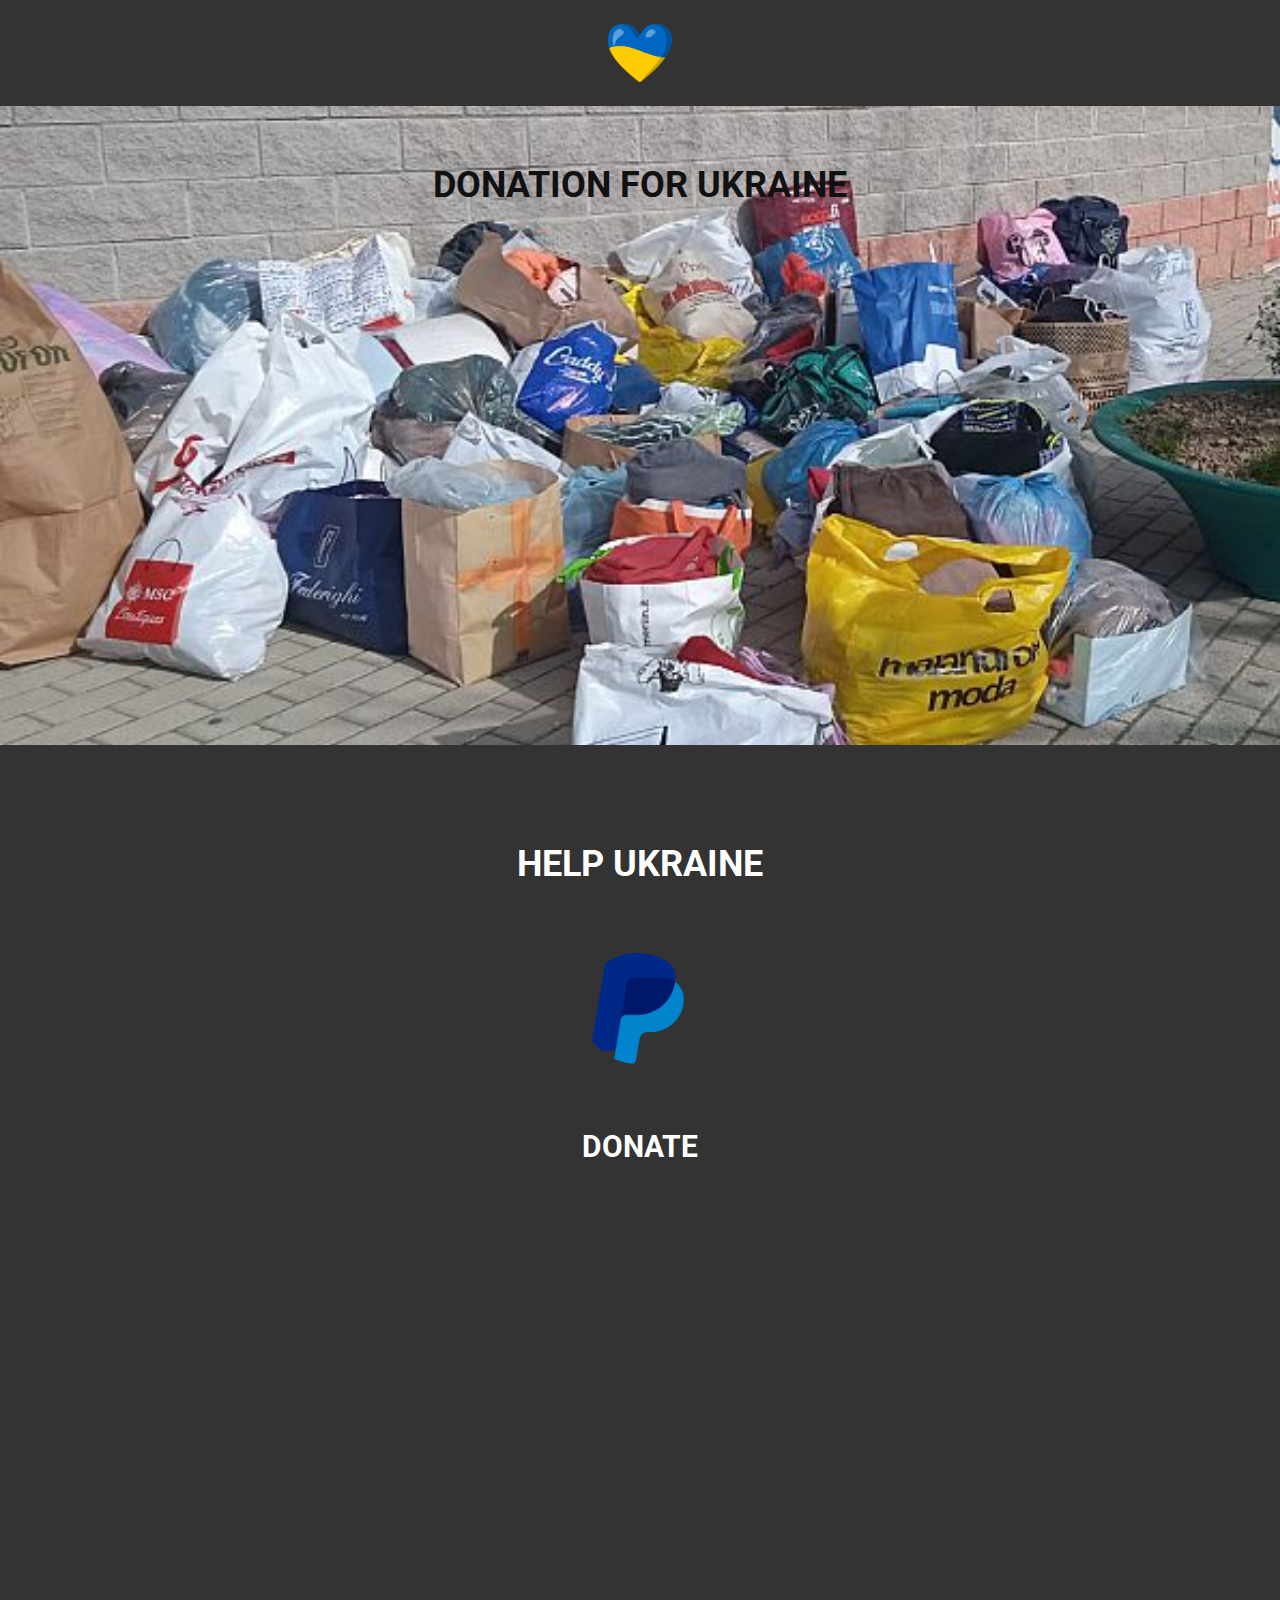
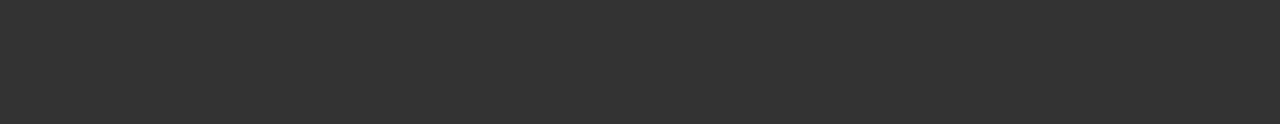
<file: index.html>
<!DOCTYPE html>
<html style="font-size: 16px;">
  <head>
    <meta name="viewport" content="width=device-width, initial-scale=1.0">
    <meta charset="utf-8">
    <meta name="keywords" content="DONATION FOR UKRAINE, DONATE, HELP FOR UKRAINE">
    <meta name="description" content="">
    <meta name="page_type" content="np-template-header-footer-from-plugin">
    <title>Donate for Ukraine</title>
    <link rel="stylesheet" href="nicepage.css" media="screen">
<link rel="stylesheet" href="Home.css" media="screen">
    <script class="u-script" type="text/javascript" src="jquery.js" defer=""></script>
    <script class="u-script" type="text/javascript" src="nicepage.js" defer=""></script>
    <meta name="generator" content="Nicepage 3.17.2, nicepage.com">
    <link id="u-theme-google-font" rel="stylesheet" href="https://fonts.googleapis.com/css?family=Roboto:100,100i,300,300i,400,400i,500,500i,700,700i,900,900i|Open+Sans:300,300i,400,400i,600,600i,700,700i,800,800i">
    
    
    
    <script type="application/ld+json">{
		"@context": "http://schema.org",
		"@type": "Organization",
		"name": "",
		"logo": "images/4554527b1a0c67ff45277400296ab1e1b28b832ccd36155ad77baf0a0811ce7cad5785a6b1b6e59bbfe959d776840f10b3ed5801b0e8bd393a5bf5_1280.png"
}</script>
    <meta property="og:title" content="Home">
    <meta property="og:type" content="website">
    <meta name="theme-color" content="#478ac9">
  </head>
  <body data-home-page="Home.html" data-home-page-title="Home" class="u-body"><header class="u-clearfix u-custom-color-1 u-header u-header" id="sec-8c07"><div class="u-clearfix u-sheet u-sheet-1">
        <a href="Home.html" data-page-id="100829667" class="u-image u-logo u-image-1" data-image-width="1280" data-image-height="1165" title="Home">
          <img src="images/4554527b1a0c67ff45277400296ab1e1b28b832ccd36155ad77baf0a0811ce7cad5785a6b1b6e59bbfe959d776840f10b3ed5801b0e8bd393a5bf5_1280.png" class="u-logo-image u-logo-image-1" data-image-width="64">
        </a>
      </div></header>
    <section class="skrollable u-align-center u-clearfix u-image u-section-1" id="sec-b086" data-image-width="596" data-image-height="380">
      <div class="u-clearfix u-sheet u-sheet-1">
        <h2 class="u-text u-text-1">DONATION FOR UKRAINE</h2>
        <div class="u-expanded-width-sm u-expanded-width-xs u-video u-video-1">
          <div class="embed-responsive embed-responsive-1">
            <iframe style="position: absolute;top: 0;left: 0;width: 100%;height: 100%;" class="embed-responsive-item" src="https://www.youtube.com/embed/crWAMd1ef1c?mute=0&amp;showinfo=0&amp;controls=0&amp;start=0" frameborder="0" allowfullscreen=""></iframe>
          </div>
        </div>
      </div>
    </section>
    <section class="u-align-center u-clearfix u-custom-color-1 u-section-2" id="sec-225e">
      <div class="u-clearfix u-sheet u-sheet-1">
        <h2 class="u-text u-text-1">HELP UKRAINE</h2>
        <div class="u-expanded-width u-list u-list-1">
          <div class="u-repeater u-repeater-1">
            <div class="u-align-center u-container-style u-list-item u-repeater-item">
              <div class="u-container-layout u-similar-container u-container-layout-1"><span class="u-file-icon u-icon u-icon-circle u-icon-1" data-href="https://paypal.me/HELPUKRAINEDONATION?country.x=IT&amp;locale.x=it_IT" data-target="_blank"><img src="images/paypal11.png" alt=""></span>
                <h3 class="u-text u-text-2">DONATE<span class="u-text-body-alt-color"></span>
                </h3>
              </div>
            </div>
          </div>
        </div>
      </div>
    </section>
</file>
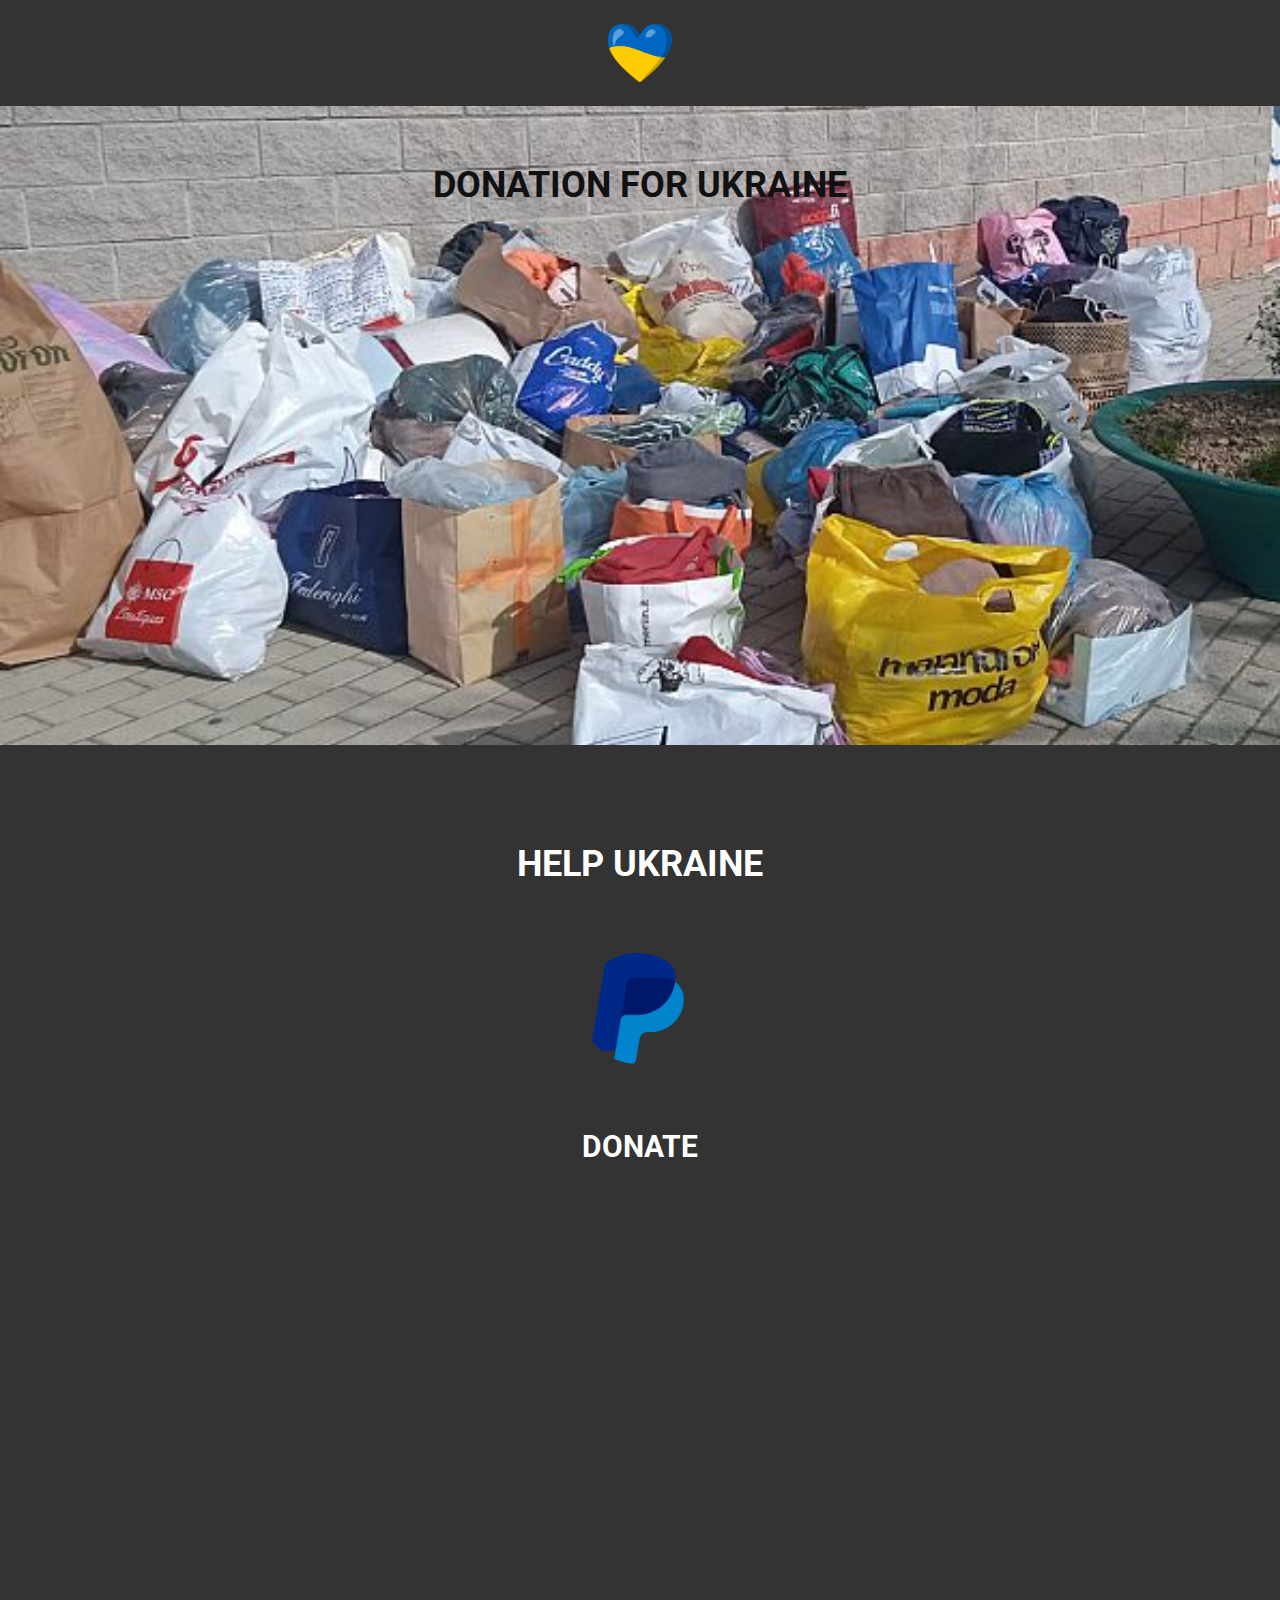
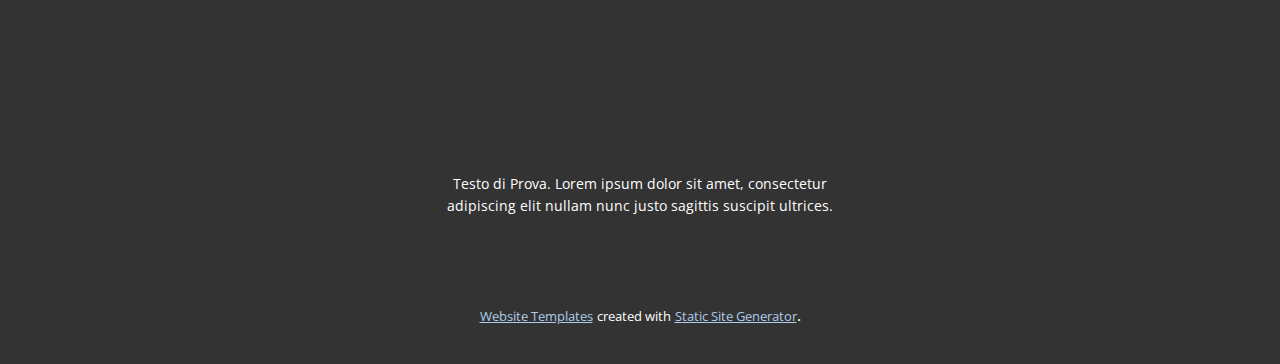
<file: Home.html>
<!DOCTYPE html>
<html style="font-size: 16px;">
  <head>
    <meta name="viewport" content="width=device-width, initial-scale=1.0">
    <meta charset="utf-8">
    <meta name="keywords" content="DONATION FOR UKRAINE, DONATE, HELP FOR UKRAINE">
    <meta name="description" content="">
    <meta name="page_type" content="np-template-header-footer-from-plugin">
    <title>Donate UKRAINE</title>
    <link rel="stylesheet" href="nicepage.css" media="screen">
<link rel="stylesheet" href="Home.css" media="screen">
    <script class="u-script" type="text/javascript" src="jquery.js" defer=""></script>
    <script class="u-script" type="text/javascript" src="nicepage.js" defer=""></script>
    <meta name="generator" content="Nicepage 3.17.2, nicepage.com">
    <link id="u-theme-google-font" rel="stylesheet" href="https://fonts.googleapis.com/css?family=Roboto:100,100i,300,300i,400,400i,500,500i,700,700i,900,900i|Open+Sans:300,300i,400,400i,600,600i,700,700i,800,800i">
    
    
    
    <script type="application/ld+json">{
		"@context": "http://schema.org",
		"@type": "Organization",
		"name": "",
		"logo": "images/4554527b1a0c67ff45277400296ab1e1b28b832ccd36155ad77baf0a0811ce7cad5785a6b1b6e59bbfe959d776840f10b3ed5801b0e8bd393a5bf5_1280.png"
}</script>
    <meta property="og:title" content="Home">
    <meta property="og:type" content="website">
    <meta name="theme-color" content="#478ac9">
  </head>
  <body class="u-body"><header class="u-clearfix u-custom-color-1 u-header u-header" id="sec-8c07"><div class="u-clearfix u-sheet u-sheet-1">
        <a href="Home.html" data-page-id="100829667" class="u-image u-logo u-image-1" data-image-width="1280" data-image-height="1165" title="Home">
          <img src="images/4554527b1a0c67ff45277400296ab1e1b28b832ccd36155ad77baf0a0811ce7cad5785a6b1b6e59bbfe959d776840f10b3ed5801b0e8bd393a5bf5_1280.png" class="u-logo-image u-logo-image-1" data-image-width="64">
        </a>
      </div></header>
    <section class="skrollable u-align-center u-clearfix u-image u-section-1" id="sec-b086" data-image-width="596" data-image-height="380">
      <div class="u-clearfix u-sheet u-sheet-1">
        <h2 class="u-text u-text-1">DONATION FOR UKRAINE</h2>
        <div class="u-expanded-width-sm u-expanded-width-xs u-video u-video-1">
          <div class="embed-responsive embed-responsive-1">
            <iframe style="position: absolute;top: 0;left: 0;width: 100%;height: 100%;" class="embed-responsive-item" src="https://www.youtube.com/embed/crWAMd1ef1c?mute=0&amp;showinfo=0&amp;controls=0&amp;start=0" frameborder="0" allowfullscreen=""></iframe>
          </div>
        </div>
      </div>
    </section>
    <section class="u-align-center u-clearfix u-custom-color-1 u-section-2" id="sec-225e">
      <div class="u-clearfix u-sheet u-sheet-1">
        <h2 class="u-text u-text-1">HELP UKRAINE</h2>
        <div class="u-expanded-width u-list u-list-1">
          <div class="u-repeater u-repeater-1">
            <div class="u-align-center u-container-style u-list-item u-repeater-item">
              <div class="u-container-layout u-similar-container u-container-layout-1"><span class="u-file-icon u-icon u-icon-circle u-icon-1" data-href="https://paypal.me/HELPUKRAINEDONATION?country.x=IT&amp;locale.x=it_IT" data-target="_blank"><img src="images/paypal11.png" alt=""></span>
                <h3 class="u-text u-text-2">DONATE<span class="u-text-body-alt-color"></span>
                </h3>
              </div>
            </div>
          </div>
        </div>
      </div>
    </section>
    
    
    <footer class="u-align-center u-clearfix u-footer u-grey-80 u-footer" id="sec-b67d"><div class="u-clearfix u-sheet u-sheet-1">
        <p class="u-small-text u-text u-text-variant u-text-1">Testo  di Prova. Lorem ipsum dolor sit amet, consectetur adipiscing elit nullam nunc justo sagittis suscipit ultrices.</p>
      </div></footer>
    <section class="u-backlink u-clearfix u-grey-80">
      <a class="u-link" href="https://localhost/website-templates" target="_blank">
        <span>Website Templates</span>
      </a>
      <p class="u-text">
        <span>created with</span>
      </p>
      <a class="u-link" href="https://localhost/static-site-generator" target="_blank">
        <span>Static Site Generator</span>
      </a>. 
    </section>
  </body>
</html>
</file>
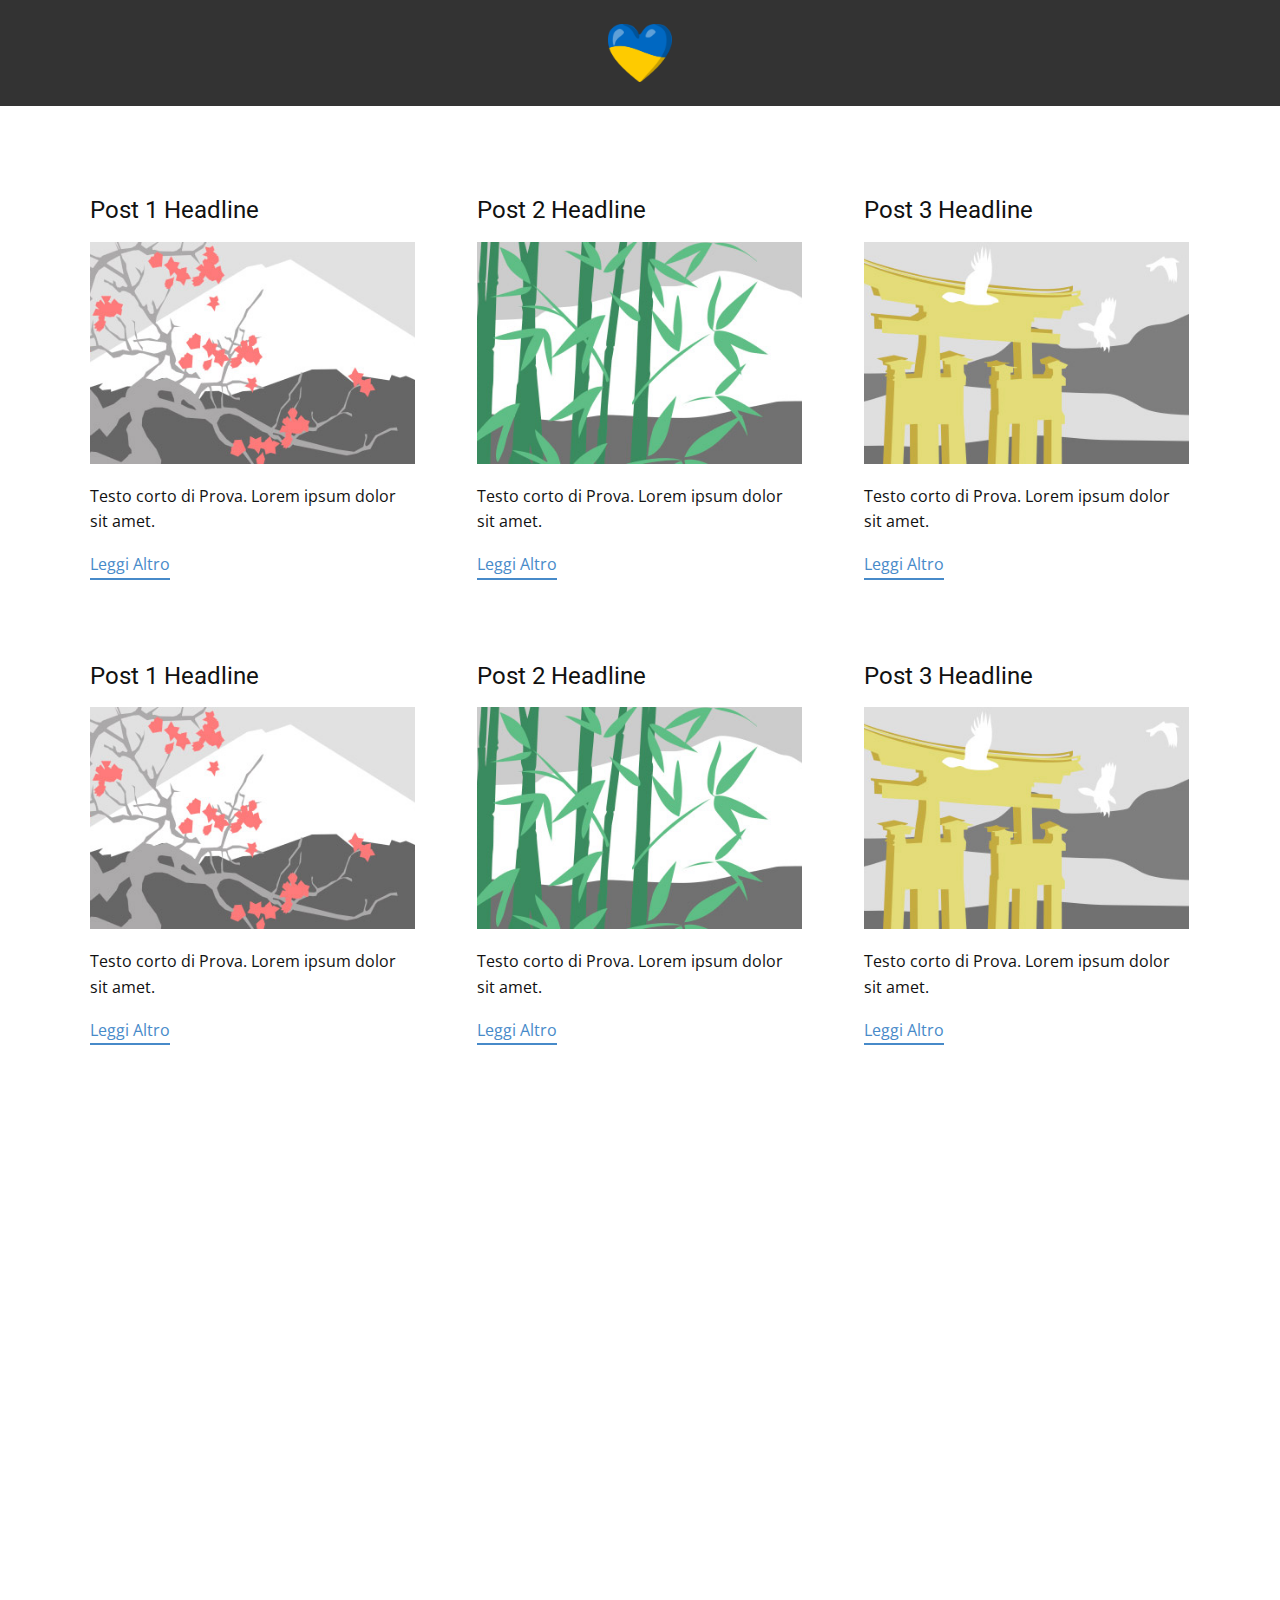
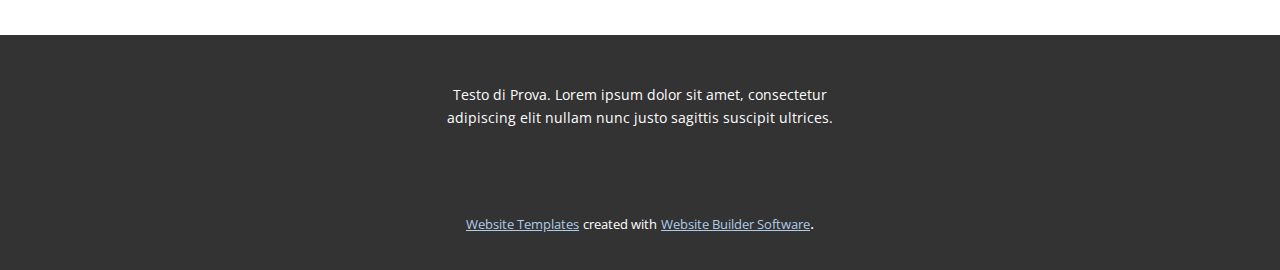
<file: blog/blog.html>
<html style="font-size: 16px;"><head>
    <meta name="viewport" content="width=device-width, initial-scale=1.0">
    <meta charset="utf-8">
    <meta name="keywords" content="">
    <meta name="description" content="">
    <meta name="page_type" content="np-template-header-footer-from-plugin">
    <title>Blog Template</title>
    <link rel="stylesheet" href="../nicepage.css" media="screen">
<link rel="stylesheet" href="../Blog-Template.css" media="screen">
    <script class="u-script" type="text/javascript" src="../jquery.js" defer=""></script>
    <script class="u-script" type="text/javascript" src="../nicepage.js" defer=""></script>
    <meta name="generator" content="Nicepage 3.17.2, nicepage.com">
    <link id="u-theme-google-font" rel="stylesheet" href="https://fonts.googleapis.com/css?family=Roboto:100,100i,300,300i,400,400i,500,500i,700,700i,900,900i|Open+Sans:300,300i,400,400i,600,600i,700,700i,800,800i">
    
    
    
    <script type="application/ld+json">{
		"@context": "http://schema.org",
		"@type": "Organization",
		"name": "",
		"logo": "images/4554527b1a0c67ff45277400296ab1e1b28b832ccd36155ad77baf0a0811ce7cad5785a6b1b6e59bbfe959d776840f10b3ed5801b0e8bd393a5bf5_1280.png"
}</script>
    <meta property="og:title" content="Blog Template">
    <meta property="og:type" content="website">
    <meta name="theme-color" content="#478ac9">
  </head>
  <body class="u-body"><header class="u-clearfix u-custom-color-1 u-header u-header" id="sec-8c07"><div class="u-clearfix u-sheet u-sheet-1">
        <a href="../Home.html" data-page-id="100829667" class="u-image u-logo u-image-1" data-image-width="1280" data-image-height="1165" title="Home">
          <img src="../images/4554527b1a0c67ff45277400296ab1e1b28b832ccd36155ad77baf0a0811ce7cad5785a6b1b6e59bbfe959d776840f10b3ed5801b0e8bd393a5bf5_1280.png" class="u-logo-image u-logo-image-1" data-image-width="64">
        </a>
      </div></header>
    <section class="u-clearfix u-section-1" id="sec-6bd5">
      <div class="u-clearfix u-sheet u-valign-middle u-sheet-1"><!--blog--><!--blog_options_json--><!--{"type":"Recent","source":"","tags":"","count":""}--><!--/blog_options_json-->
        <div class="u-blog u-expanded-width u-repeater u-repeater-1"><!--blog_post-->
          <div class="u-blog-post u-container-style u-repeater-item u-white u-repeater-item-1">
            <div class="u-container-layout u-similar-container u-valign-top u-container-layout-1"><!--blog_post_header-->
              <h4 class="u-blog-control u-text u-text-1">
                <a class="u-post-header-link" href="../blog/post.html"><!--blog_post_header_content-->Post 1 Headline<!--/blog_post_header_content--></a>
              </h4><!--/blog_post_header--><!--blog_post_image-->
              <a class="u-post-header-link" href="../blog/post.html"><img alt="" class="u-blog-control u-expanded-width u-image u-image-default u-image-1" src="[data-uri]"></a><!--/blog_post_image--><!--blog_post_content-->
              <div class="u-blog-control u-post-content u-text u-text-2 fr-view">Testo corto di Prova. Lorem ipsum dolor sit amet.</div><!--/blog_post_content--><!--blog_post_readmore-->
              <a href="../blog/post.html" class="u-blog-control u-border-2 u-border-palette-1-base u-btn u-btn-rectangle u-button-style u-none u-btn-1"><!--blog_post_readmore_content-->Leggi Altro<!--/blog_post_readmore_content--></a><!--/blog_post_readmore-->
            </div>
          </div><div class="u-blog-post u-container-style u-repeater-item u-video-cover u-white">
            <div class="u-container-layout u-similar-container u-valign-top u-container-layout-2"><!--blog_post_header-->
              <h4 class="u-blog-control u-text u-text-3">
                <a class="u-post-header-link" href="../blog/post-1.html"><!--blog_post_header_content-->Post 2 Headline<!--/blog_post_header_content--></a>
              </h4><!--/blog_post_header--><!--blog_post_image-->
              <a class="u-post-header-link" href="../blog/post-1.html"><img alt="" class="u-blog-control u-expanded-width u-image u-image-default u-image-2" src="[data-uri]"></a><!--/blog_post_image--><!--blog_post_content-->
              <div class="u-blog-control u-post-content u-text u-text-4 fr-view">Testo corto di Prova. Lorem ipsum dolor sit amet.</div><!--/blog_post_content--><!--blog_post_readmore-->
              <a href="../blog/post-1.html" class="u-blog-control u-border-2 u-border-palette-1-base u-btn u-btn-rectangle u-button-style u-none u-btn-2"><!--blog_post_readmore_content-->Leggi Altro<!--/blog_post_readmore_content--></a><!--/blog_post_readmore-->
            </div>
          </div><div class="u-blog-post u-container-style u-repeater-item u-video-cover u-white">
            <div class="u-container-layout u-similar-container u-valign-top u-container-layout-3"><!--blog_post_header-->
              <h4 class="u-blog-control u-text u-text-5">
                <a class="u-post-header-link" href="../blog/post-2.html"><!--blog_post_header_content-->Post 3 Headline<!--/blog_post_header_content--></a>
              </h4><!--/blog_post_header--><!--blog_post_image-->
              <a class="u-post-header-link" href="../blog/post-2.html"><img alt="" class="u-blog-control u-expanded-width u-image u-image-default u-image-3" src="[data-uri]"></a><!--/blog_post_image--><!--blog_post_content-->
              <div class="u-blog-control u-post-content u-text u-text-6 fr-view">Testo corto di Prova. Lorem ipsum dolor sit amet.</div><!--/blog_post_content--><!--blog_post_readmore-->
              <a href="../blog/post-2.html" class="u-blog-control u-border-2 u-border-palette-1-base u-btn u-btn-rectangle u-button-style u-none u-btn-3"><!--blog_post_readmore_content-->Leggi Altro<!--/blog_post_readmore_content--></a><!--/blog_post_readmore-->
            </div>
          </div><div class="u-blog-post u-container-style u-repeater-item u-white u-repeater-item-1">
            <div class="u-container-layout u-similar-container u-valign-top u-container-layout-1"><!--blog_post_header-->
              <h4 class="u-blog-control u-text u-text-1">
                <a class="u-post-header-link" href="../blog/post-3.html"><!--blog_post_header_content-->Post 1 Headline<!--/blog_post_header_content--></a>
              </h4><!--/blog_post_header--><!--blog_post_image-->
              <a class="u-post-header-link" href="../blog/post-3.html"><img alt="" class="u-blog-control u-expanded-width u-image u-image-default u-image-1" src="[data-uri]"></a><!--/blog_post_image--><!--blog_post_content-->
              <div class="u-blog-control u-post-content u-text u-text-2 fr-view">Testo corto di Prova. Lorem ipsum dolor sit amet.</div><!--/blog_post_content--><!--blog_post_readmore-->
              <a href="../blog/post-3.html" class="u-blog-control u-border-2 u-border-palette-1-base u-btn u-btn-rectangle u-button-style u-none u-btn-1"><!--blog_post_readmore_content-->Leggi Altro<!--/blog_post_readmore_content--></a><!--/blog_post_readmore-->
            </div>
          </div><div class="u-blog-post u-container-style u-repeater-item u-video-cover u-white">
            <div class="u-container-layout u-similar-container u-valign-top u-container-layout-2"><!--blog_post_header-->
              <h4 class="u-blog-control u-text u-text-3">
                <a class="u-post-header-link" href="../blog/post-4.html"><!--blog_post_header_content-->Post 2 Headline<!--/blog_post_header_content--></a>
              </h4><!--/blog_post_header--><!--blog_post_image-->
              <a class="u-post-header-link" href="../blog/post-4.html"><img alt="" class="u-blog-control u-expanded-width u-image u-image-default u-image-2" src="[data-uri]"></a><!--/blog_post_image--><!--blog_post_content-->
              <div class="u-blog-control u-post-content u-text u-text-4 fr-view">Testo corto di Prova. Lorem ipsum dolor sit amet.</div><!--/blog_post_content--><!--blog_post_readmore-->
              <a href="../blog/post-4.html" class="u-blog-control u-border-2 u-border-palette-1-base u-btn u-btn-rectangle u-button-style u-none u-btn-2"><!--blog_post_readmore_content-->Leggi Altro<!--/blog_post_readmore_content--></a><!--/blog_post_readmore-->
            </div>
          </div><div class="u-blog-post u-container-style u-repeater-item u-video-cover u-white">
            <div class="u-container-layout u-similar-container u-valign-top u-container-layout-3"><!--blog_post_header-->
              <h4 class="u-blog-control u-text u-text-5">
                <a class="u-post-header-link" href="../blog/post-5.html"><!--blog_post_header_content-->Post 3 Headline<!--/blog_post_header_content--></a>
              </h4><!--/blog_post_header--><!--blog_post_image-->
              <a class="u-post-header-link" href="../blog/post-5.html"><img alt="" class="u-blog-control u-expanded-width u-image u-image-default u-image-3" src="[data-uri]"></a><!--/blog_post_image--><!--blog_post_content-->
              <div class="u-blog-control u-post-content u-text u-text-6 fr-view">Testo corto di Prova. Lorem ipsum dolor sit amet.</div><!--/blog_post_content--><!--blog_post_readmore-->
              <a href="../blog/post-5.html" class="u-blog-control u-border-2 u-border-palette-1-base u-btn u-btn-rectangle u-button-style u-none u-btn-3"><!--blog_post_readmore_content-->Leggi Altro<!--/blog_post_readmore_content--></a><!--/blog_post_readmore-->
            </div>
          </div><!--/blog_post--><!--blog_post-->
          <!--/blog_post--><!--blog_post-->
          <!--/blog_post-->
        </div><!--/blog-->
      </div>
    </section>
    <section class="u-clearfix u-section-2" id="sec-154e">
      <div class="u-clearfix u-sheet u-sheet-1"></div>
    </section>
    
    
    <footer class="u-align-center u-clearfix u-footer u-grey-80 u-footer" id="sec-b67d"><div class="u-clearfix u-sheet u-sheet-1">
        <p class="u-small-text u-text u-text-variant u-text-1">Testo  di Prova. Lorem ipsum dolor sit amet, consectetur adipiscing elit nullam nunc justo sagittis suscipit ultrices.</p>
      </div></footer>
    <section class="u-backlink u-clearfix u-grey-80">
      <a class="u-link" href="https://localhost/website-templates" target="_blank">
        <span>Website Templates</span>
      </a>
      <p class="u-text">
        <span>created with</span>
      </p>
      <a class="u-link" href="https://localhost/" target="_blank">
        <span>Website Builder Software</span>
      </a>. 
    </section>
  
</body></html>
</file>
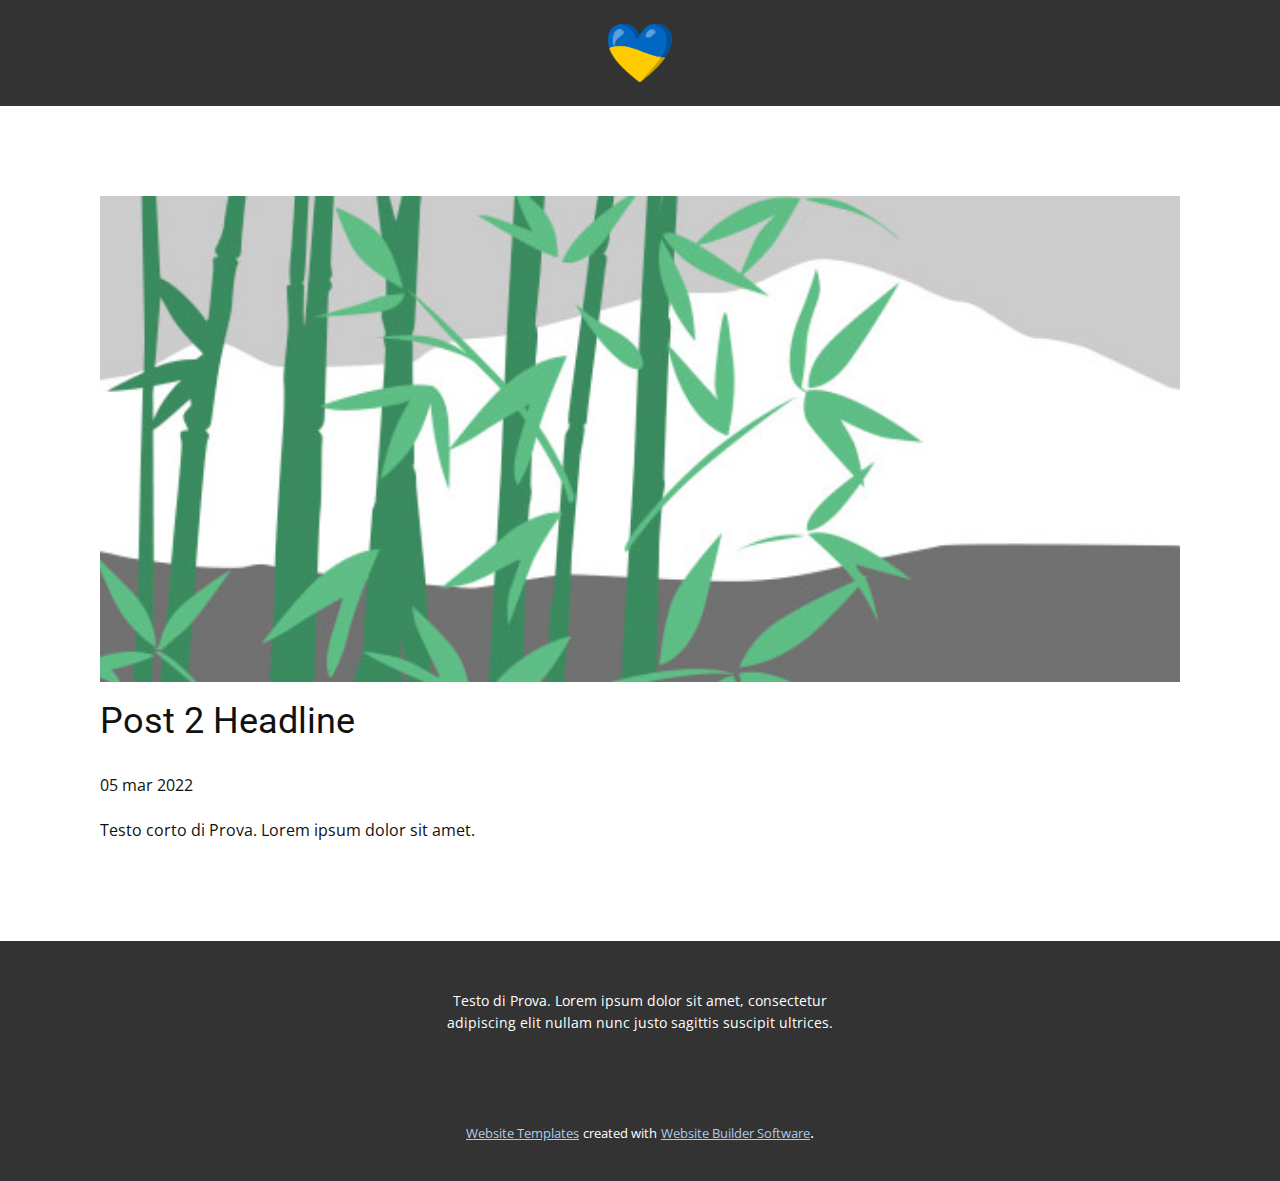
<file: blog/post-1.html>
<!doctype html>
<html style="font-size: 16px;"><head>
    <meta name="viewport" content="width=device-width, initial-scale=1.0">
    <meta charset="utf-8">
    <meta name="keywords" content="Post 1 Headline">
    <meta name="description" content="">
    <meta name="page_type" content="np-template-header-footer-from-plugin">
    <title>Post 2 Headline</title>
    <link rel="stylesheet" href="../nicepage.css" media="screen">
<link rel="stylesheet" href="../Post-Template.css" media="screen">
    <script class="u-script" type="text/javascript" src="../jquery.js" defer=""></script>
    <script class="u-script" type="text/javascript" src="../nicepage.js" defer=""></script>
    <meta name="generator" content="Nicepage 3.17.2, nicepage.com">
    <link id="u-theme-google-font" rel="stylesheet" href="https://fonts.googleapis.com/css?family=Roboto:100,100i,300,300i,400,400i,500,500i,700,700i,900,900i|Open+Sans:300,300i,400,400i,600,600i,700,700i,800,800i">
    
    
    <script type="application/ld+json">{
		"@context": "http://schema.org",
		"@type": "Organization",
		"name": "",
		"logo": "images/4554527b1a0c67ff45277400296ab1e1b28b832ccd36155ad77baf0a0811ce7cad5785a6b1b6e59bbfe959d776840f10b3ed5801b0e8bd393a5bf5_1280.png"
}</script>
    <meta property="og:title" content="Post Template">
    <meta property="og:type" content="website">
    <meta name="theme-color" content="#478ac9">
  </head>
  <body class="u-body"><header class="u-clearfix u-custom-color-1 u-header u-header" id="sec-8c07"><div class="u-clearfix u-sheet u-sheet-1">
        <a href="../Home.html" data-page-id="100829667" class="u-image u-logo u-image-1" data-image-width="1280" data-image-height="1165" title="Home">
          <img src="../images/4554527b1a0c67ff45277400296ab1e1b28b832ccd36155ad77baf0a0811ce7cad5785a6b1b6e59bbfe959d776840f10b3ed5801b0e8bd393a5bf5_1280.png" class="u-logo-image u-logo-image-1" data-image-width="64">
        </a>
      </div></header>
    <section class="u-align-center u-clearfix u-section-1" id="sec-9b0b">
      <div class="u-clearfix u-sheet u-valign-middle-md u-valign-middle-sm u-valign-middle-xs u-sheet-1"><!--post_details--><!--post_details_options_json--><!--{"source":""}--><!--/post_details_options_json--><!--blog_post-->
        <div class="u-container-style u-expanded-width u-post-details u-post-details-1">
          <div class="u-container-layout u-valign-middle u-container-layout-1"><!--blog_post_image-->
            <img alt="" class="u-blog-control u-expanded-width u-image u-image-default u-image-1" src="[data-uri]"><!--/blog_post_image--><!--blog_post_header-->
            <h2 class="u-blog-control u-text u-text-1">Post 2 Headline</h2><!--/blog_post_header--><!--blog_post_metadata-->
            <div class="u-blog-control u-metadata u-metadata-1"><!--blog_post_metadata_date-->
              <span class="u-meta-date u-meta-icon">05 mar 2022</span><!--/blog_post_metadata_date--><!--blog_post_metadata_category-->
              <!--/blog_post_metadata_category--><!--blog_post_metadata_comments-->
              <!--/blog_post_metadata_comments-->
            </div><!--/blog_post_metadata--><!--blog_post_content-->
            <div class="u-align-justify u-blog-control u-post-content u-text u-text-2 fr-view">
  Testo corto di Prova. Lorem ipsum dolor sit amet.
  </div><!--/blog_post_content-->
          </div>
        </div><!--/blog_post--><!--/post_details-->
      </div>
    </section>
    
    
    <footer class="u-align-center u-clearfix u-footer u-grey-80 u-footer" id="sec-b67d"><div class="u-clearfix u-sheet u-sheet-1">
        <p class="u-small-text u-text u-text-variant u-text-1">Testo  di Prova. Lorem ipsum dolor sit amet, consectetur adipiscing elit nullam nunc justo sagittis suscipit ultrices.</p>
      </div></footer>
    <section class="u-backlink u-clearfix u-grey-80">
      <a class="u-link" href="https://localhost/website-templates" target="_blank">
        <span>Website Templates</span>
      </a>
      <p class="u-text">
        <span>created with</span>
      </p>
      <a class="u-link" href="https://localhost/" target="_blank">
        <span>Website Builder Software</span>
      </a>. 
    </section>
  
</body></html>
</file>
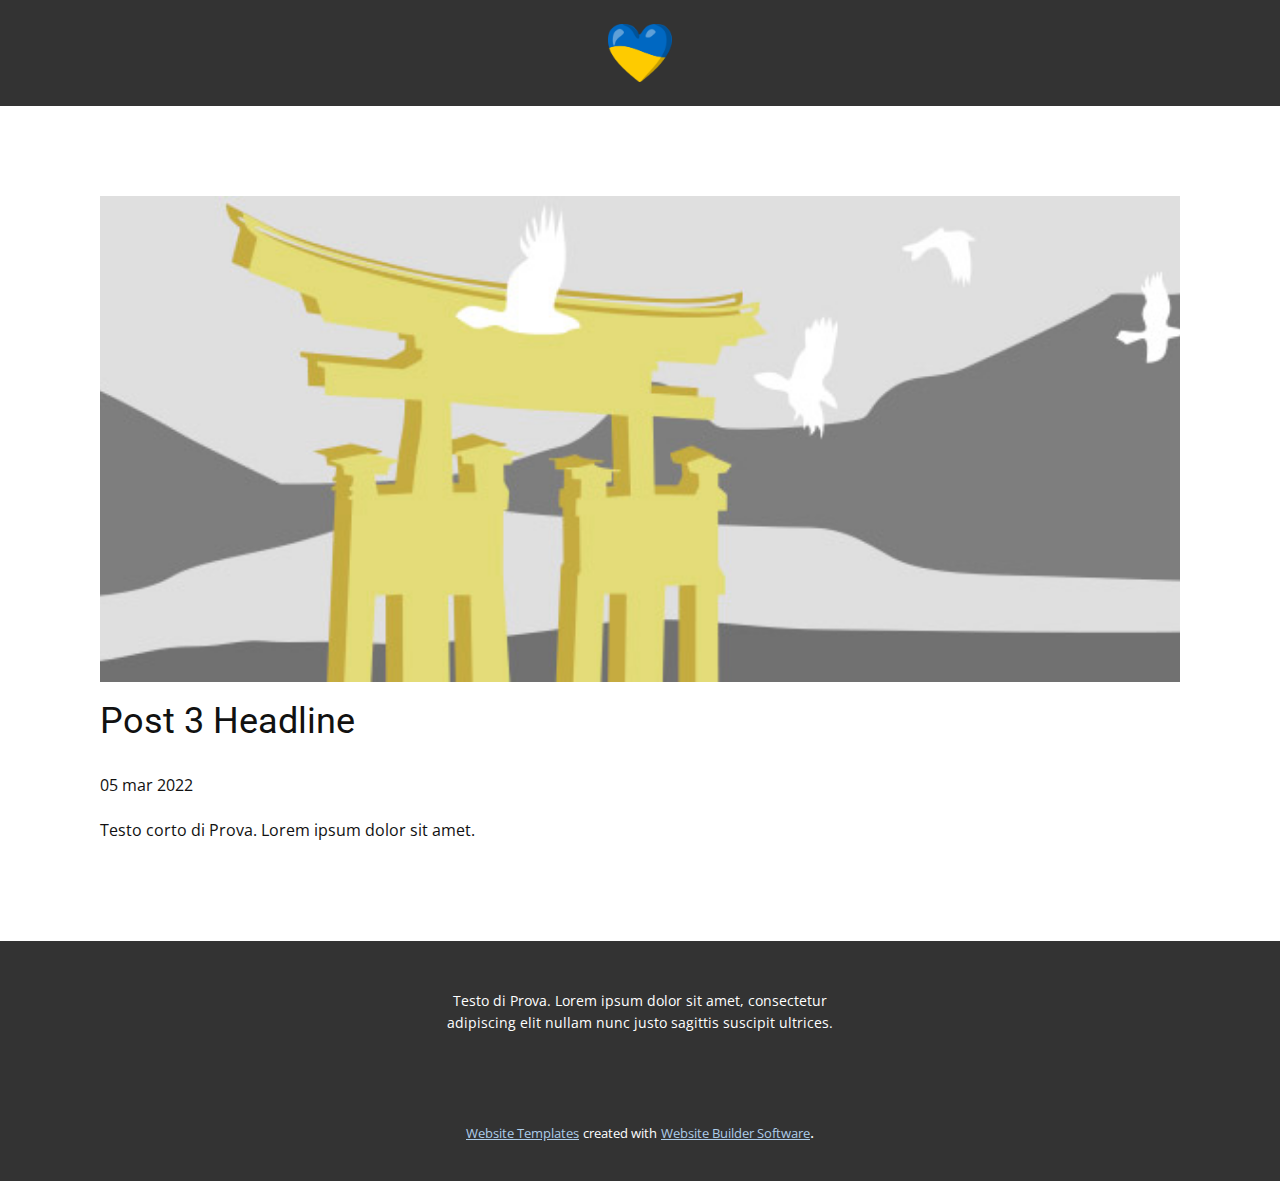
<file: blog/post-2.html>
<!doctype html>
<html style="font-size: 16px;"><head>
    <meta name="viewport" content="width=device-width, initial-scale=1.0">
    <meta charset="utf-8">
    <meta name="keywords" content="Post 1 Headline">
    <meta name="description" content="">
    <meta name="page_type" content="np-template-header-footer-from-plugin">
    <title>Post 3 Headline</title>
    <link rel="stylesheet" href="../nicepage.css" media="screen">
<link rel="stylesheet" href="../Post-Template.css" media="screen">
    <script class="u-script" type="text/javascript" src="../jquery.js" defer=""></script>
    <script class="u-script" type="text/javascript" src="../nicepage.js" defer=""></script>
    <meta name="generator" content="Nicepage 3.17.2, nicepage.com">
    <link id="u-theme-google-font" rel="stylesheet" href="https://fonts.googleapis.com/css?family=Roboto:100,100i,300,300i,400,400i,500,500i,700,700i,900,900i|Open+Sans:300,300i,400,400i,600,600i,700,700i,800,800i">
    
    
    <script type="application/ld+json">{
		"@context": "http://schema.org",
		"@type": "Organization",
		"name": "",
		"logo": "images/4554527b1a0c67ff45277400296ab1e1b28b832ccd36155ad77baf0a0811ce7cad5785a6b1b6e59bbfe959d776840f10b3ed5801b0e8bd393a5bf5_1280.png"
}</script>
    <meta property="og:title" content="Post Template">
    <meta property="og:type" content="website">
    <meta name="theme-color" content="#478ac9">
  </head>
  <body class="u-body"><header class="u-clearfix u-custom-color-1 u-header u-header" id="sec-8c07"><div class="u-clearfix u-sheet u-sheet-1">
        <a href="../Home.html" data-page-id="100829667" class="u-image u-logo u-image-1" data-image-width="1280" data-image-height="1165" title="Home">
          <img src="../images/4554527b1a0c67ff45277400296ab1e1b28b832ccd36155ad77baf0a0811ce7cad5785a6b1b6e59bbfe959d776840f10b3ed5801b0e8bd393a5bf5_1280.png" class="u-logo-image u-logo-image-1" data-image-width="64">
        </a>
      </div></header>
    <section class="u-align-center u-clearfix u-section-1" id="sec-9b0b">
      <div class="u-clearfix u-sheet u-valign-middle-md u-valign-middle-sm u-valign-middle-xs u-sheet-1"><!--post_details--><!--post_details_options_json--><!--{"source":""}--><!--/post_details_options_json--><!--blog_post-->
        <div class="u-container-style u-expanded-width u-post-details u-post-details-1">
          <div class="u-container-layout u-valign-middle u-container-layout-1"><!--blog_post_image-->
            <img alt="" class="u-blog-control u-expanded-width u-image u-image-default u-image-1" src="[data-uri]"><!--/blog_post_image--><!--blog_post_header-->
            <h2 class="u-blog-control u-text u-text-1">Post 3 Headline</h2><!--/blog_post_header--><!--blog_post_metadata-->
            <div class="u-blog-control u-metadata u-metadata-1"><!--blog_post_metadata_date-->
              <span class="u-meta-date u-meta-icon">05 mar 2022</span><!--/blog_post_metadata_date--><!--blog_post_metadata_category-->
              <!--/blog_post_metadata_category--><!--blog_post_metadata_comments-->
              <!--/blog_post_metadata_comments-->
            </div><!--/blog_post_metadata--><!--blog_post_content-->
            <div class="u-align-justify u-blog-control u-post-content u-text u-text-2 fr-view">
  Testo corto di Prova. Lorem ipsum dolor sit amet.
  </div><!--/blog_post_content-->
          </div>
        </div><!--/blog_post--><!--/post_details-->
      </div>
    </section>
    
    
    <footer class="u-align-center u-clearfix u-footer u-grey-80 u-footer" id="sec-b67d"><div class="u-clearfix u-sheet u-sheet-1">
        <p class="u-small-text u-text u-text-variant u-text-1">Testo  di Prova. Lorem ipsum dolor sit amet, consectetur adipiscing elit nullam nunc justo sagittis suscipit ultrices.</p>
      </div></footer>
    <section class="u-backlink u-clearfix u-grey-80">
      <a class="u-link" href="https://localhost/website-templates" target="_blank">
        <span>Website Templates</span>
      </a>
      <p class="u-text">
        <span>created with</span>
      </p>
      <a class="u-link" href="https://localhost/" target="_blank">
        <span>Website Builder Software</span>
      </a>. 
    </section>
  
</body></html>
</file>
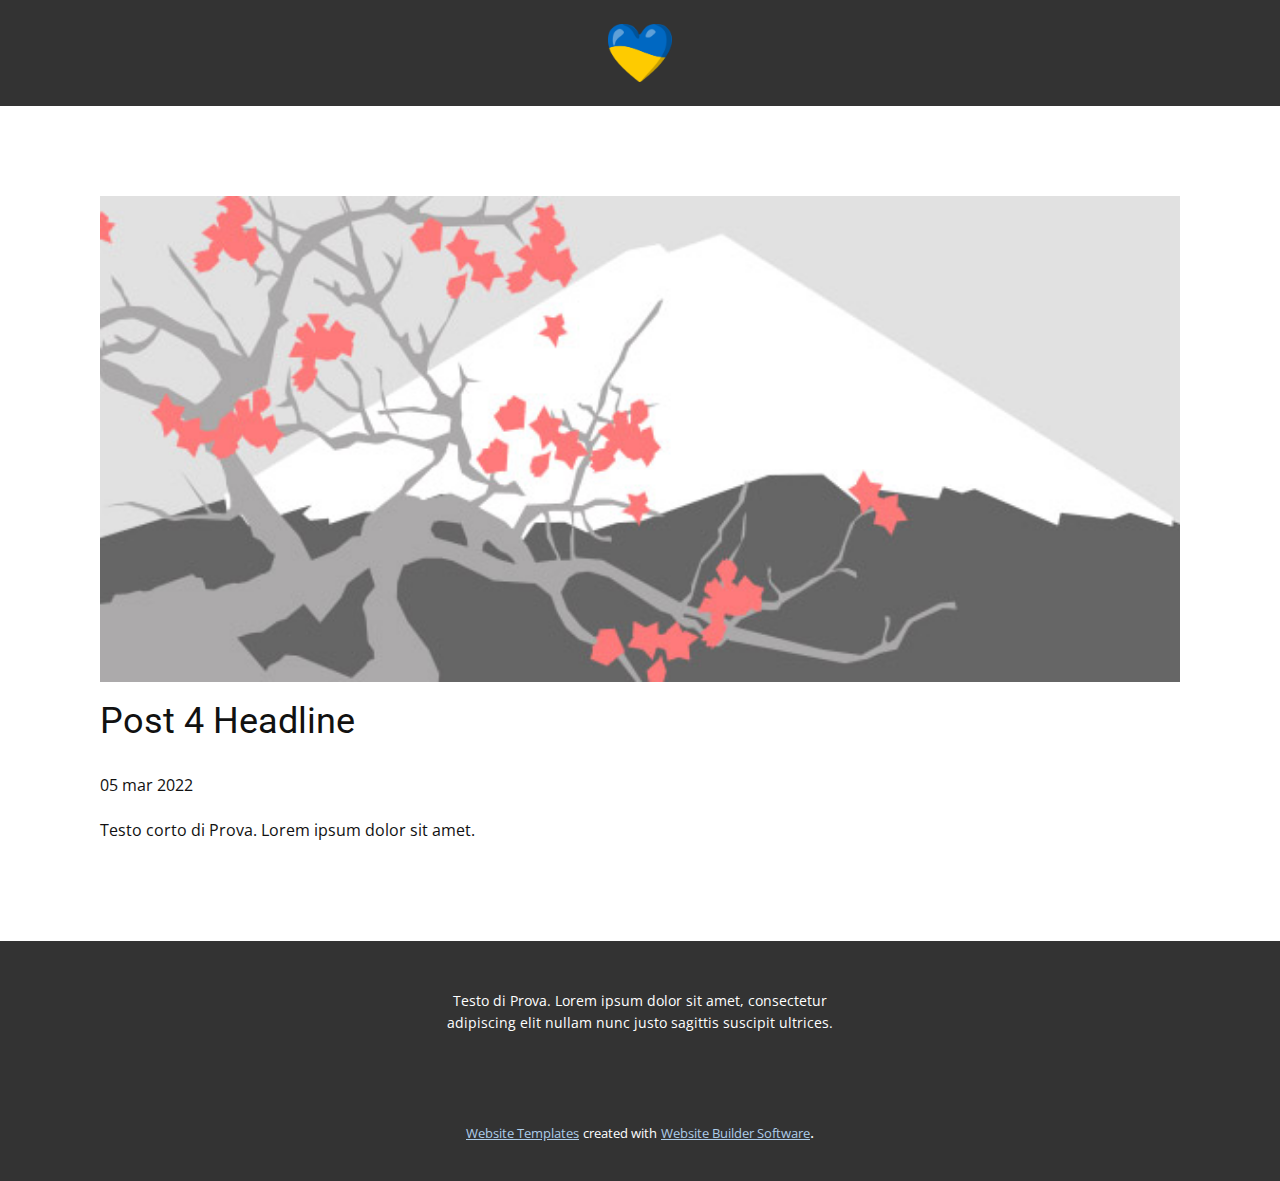
<file: blog/post-3.html>
<!doctype html>
<html style="font-size: 16px;"><head>
    <meta name="viewport" content="width=device-width, initial-scale=1.0">
    <meta charset="utf-8">
    <meta name="keywords" content="Post 1 Headline">
    <meta name="description" content="">
    <meta name="page_type" content="np-template-header-footer-from-plugin">
    <title>Post 4 Headline</title>
    <link rel="stylesheet" href="../nicepage.css" media="screen">
<link rel="stylesheet" href="../Post-Template.css" media="screen">
    <script class="u-script" type="text/javascript" src="../jquery.js" defer=""></script>
    <script class="u-script" type="text/javascript" src="../nicepage.js" defer=""></script>
    <meta name="generator" content="Nicepage 3.17.2, nicepage.com">
    <link id="u-theme-google-font" rel="stylesheet" href="https://fonts.googleapis.com/css?family=Roboto:100,100i,300,300i,400,400i,500,500i,700,700i,900,900i|Open+Sans:300,300i,400,400i,600,600i,700,700i,800,800i">
    
    
    <script type="application/ld+json">{
		"@context": "http://schema.org",
		"@type": "Organization",
		"name": "",
		"logo": "images/4554527b1a0c67ff45277400296ab1e1b28b832ccd36155ad77baf0a0811ce7cad5785a6b1b6e59bbfe959d776840f10b3ed5801b0e8bd393a5bf5_1280.png"
}</script>
    <meta property="og:title" content="Post Template">
    <meta property="og:type" content="website">
    <meta name="theme-color" content="#478ac9">
  </head>
  <body class="u-body"><header class="u-clearfix u-custom-color-1 u-header u-header" id="sec-8c07"><div class="u-clearfix u-sheet u-sheet-1">
        <a href="../Home.html" data-page-id="100829667" class="u-image u-logo u-image-1" data-image-width="1280" data-image-height="1165" title="Home">
          <img src="../images/4554527b1a0c67ff45277400296ab1e1b28b832ccd36155ad77baf0a0811ce7cad5785a6b1b6e59bbfe959d776840f10b3ed5801b0e8bd393a5bf5_1280.png" class="u-logo-image u-logo-image-1" data-image-width="64">
        </a>
      </div></header>
    <section class="u-align-center u-clearfix u-section-1" id="sec-9b0b">
      <div class="u-clearfix u-sheet u-valign-middle-md u-valign-middle-sm u-valign-middle-xs u-sheet-1"><!--post_details--><!--post_details_options_json--><!--{"source":""}--><!--/post_details_options_json--><!--blog_post-->
        <div class="u-container-style u-expanded-width u-post-details u-post-details-1">
          <div class="u-container-layout u-valign-middle u-container-layout-1"><!--blog_post_image-->
            <img alt="" class="u-blog-control u-expanded-width u-image u-image-default u-image-1" src="[data-uri]"><!--/blog_post_image--><!--blog_post_header-->
            <h2 class="u-blog-control u-text u-text-1">Post 4 Headline</h2><!--/blog_post_header--><!--blog_post_metadata-->
            <div class="u-blog-control u-metadata u-metadata-1"><!--blog_post_metadata_date-->
              <span class="u-meta-date u-meta-icon">05 mar 2022</span><!--/blog_post_metadata_date--><!--blog_post_metadata_category-->
              <!--/blog_post_metadata_category--><!--blog_post_metadata_comments-->
              <!--/blog_post_metadata_comments-->
            </div><!--/blog_post_metadata--><!--blog_post_content-->
            <div class="u-align-justify u-blog-control u-post-content u-text u-text-2 fr-view">
  Testo corto di Prova. Lorem ipsum dolor sit amet.
  </div><!--/blog_post_content-->
          </div>
        </div><!--/blog_post--><!--/post_details-->
      </div>
    </section>
    
    
    <footer class="u-align-center u-clearfix u-footer u-grey-80 u-footer" id="sec-b67d"><div class="u-clearfix u-sheet u-sheet-1">
        <p class="u-small-text u-text u-text-variant u-text-1">Testo  di Prova. Lorem ipsum dolor sit amet, consectetur adipiscing elit nullam nunc justo sagittis suscipit ultrices.</p>
      </div></footer>
    <section class="u-backlink u-clearfix u-grey-80">
      <a class="u-link" href="https://localhost/website-templates" target="_blank">
        <span>Website Templates</span>
      </a>
      <p class="u-text">
        <span>created with</span>
      </p>
      <a class="u-link" href="https://localhost/" target="_blank">
        <span>Website Builder Software</span>
      </a>. 
    </section>
  
</body></html>
</file>
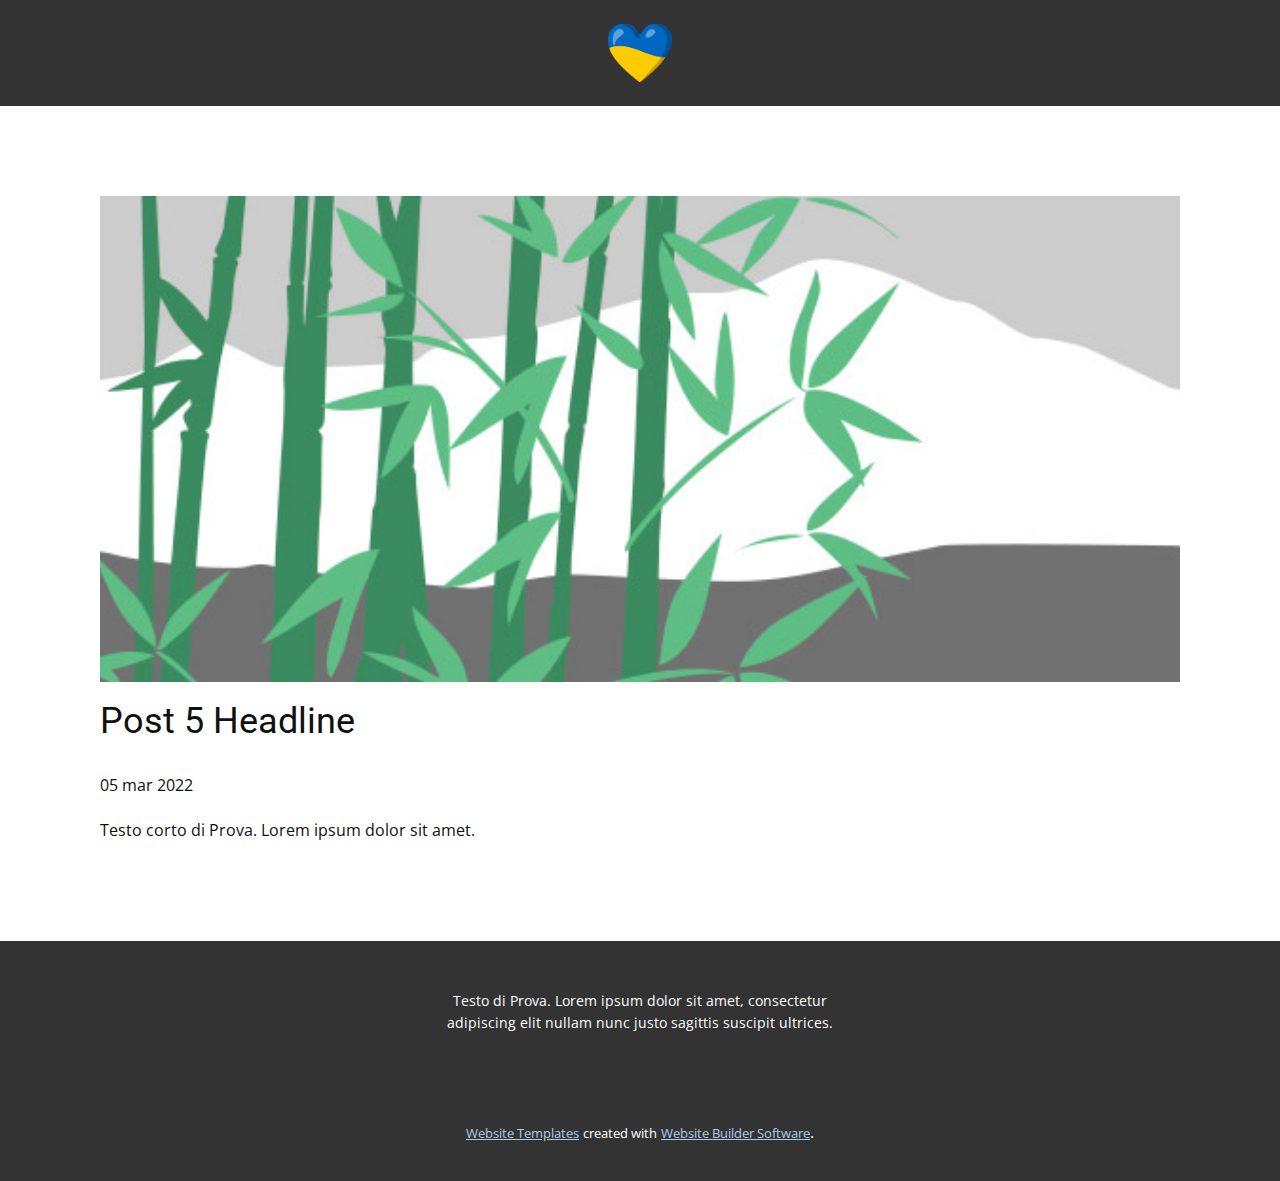
<file: blog/post-4.html>
<!doctype html>
<html style="font-size: 16px;"><head>
    <meta name="viewport" content="width=device-width, initial-scale=1.0">
    <meta charset="utf-8">
    <meta name="keywords" content="Post 1 Headline">
    <meta name="description" content="">
    <meta name="page_type" content="np-template-header-footer-from-plugin">
    <title>Post 5 Headline</title>
    <link rel="stylesheet" href="../nicepage.css" media="screen">
<link rel="stylesheet" href="../Post-Template.css" media="screen">
    <script class="u-script" type="text/javascript" src="../jquery.js" defer=""></script>
    <script class="u-script" type="text/javascript" src="../nicepage.js" defer=""></script>
    <meta name="generator" content="Nicepage 3.17.2, nicepage.com">
    <link id="u-theme-google-font" rel="stylesheet" href="https://fonts.googleapis.com/css?family=Roboto:100,100i,300,300i,400,400i,500,500i,700,700i,900,900i|Open+Sans:300,300i,400,400i,600,600i,700,700i,800,800i">
    
    
    <script type="application/ld+json">{
		"@context": "http://schema.org",
		"@type": "Organization",
		"name": "",
		"logo": "images/4554527b1a0c67ff45277400296ab1e1b28b832ccd36155ad77baf0a0811ce7cad5785a6b1b6e59bbfe959d776840f10b3ed5801b0e8bd393a5bf5_1280.png"
}</script>
    <meta property="og:title" content="Post Template">
    <meta property="og:type" content="website">
    <meta name="theme-color" content="#478ac9">
  </head>
  <body class="u-body"><header class="u-clearfix u-custom-color-1 u-header u-header" id="sec-8c07"><div class="u-clearfix u-sheet u-sheet-1">
        <a href="../Home.html" data-page-id="100829667" class="u-image u-logo u-image-1" data-image-width="1280" data-image-height="1165" title="Home">
          <img src="../images/4554527b1a0c67ff45277400296ab1e1b28b832ccd36155ad77baf0a0811ce7cad5785a6b1b6e59bbfe959d776840f10b3ed5801b0e8bd393a5bf5_1280.png" class="u-logo-image u-logo-image-1" data-image-width="64">
        </a>
      </div></header>
    <section class="u-align-center u-clearfix u-section-1" id="sec-9b0b">
      <div class="u-clearfix u-sheet u-valign-middle-md u-valign-middle-sm u-valign-middle-xs u-sheet-1"><!--post_details--><!--post_details_options_json--><!--{"source":""}--><!--/post_details_options_json--><!--blog_post-->
        <div class="u-container-style u-expanded-width u-post-details u-post-details-1">
          <div class="u-container-layout u-valign-middle u-container-layout-1"><!--blog_post_image-->
            <img alt="" class="u-blog-control u-expanded-width u-image u-image-default u-image-1" src="[data-uri]"><!--/blog_post_image--><!--blog_post_header-->
            <h2 class="u-blog-control u-text u-text-1">Post 5 Headline</h2><!--/blog_post_header--><!--blog_post_metadata-->
            <div class="u-blog-control u-metadata u-metadata-1"><!--blog_post_metadata_date-->
              <span class="u-meta-date u-meta-icon">05 mar 2022</span><!--/blog_post_metadata_date--><!--blog_post_metadata_category-->
              <!--/blog_post_metadata_category--><!--blog_post_metadata_comments-->
              <!--/blog_post_metadata_comments-->
            </div><!--/blog_post_metadata--><!--blog_post_content-->
            <div class="u-align-justify u-blog-control u-post-content u-text u-text-2 fr-view">
  Testo corto di Prova. Lorem ipsum dolor sit amet.
  </div><!--/blog_post_content-->
          </div>
        </div><!--/blog_post--><!--/post_details-->
      </div>
    </section>
    
    
    <footer class="u-align-center u-clearfix u-footer u-grey-80 u-footer" id="sec-b67d"><div class="u-clearfix u-sheet u-sheet-1">
        <p class="u-small-text u-text u-text-variant u-text-1">Testo  di Prova. Lorem ipsum dolor sit amet, consectetur adipiscing elit nullam nunc justo sagittis suscipit ultrices.</p>
      </div></footer>
    <section class="u-backlink u-clearfix u-grey-80">
      <a class="u-link" href="https://localhost/website-templates" target="_blank">
        <span>Website Templates</span>
      </a>
      <p class="u-text">
        <span>created with</span>
      </p>
      <a class="u-link" href="https://localhost/" target="_blank">
        <span>Website Builder Software</span>
      </a>. 
    </section>
  
</body></html>
</file>
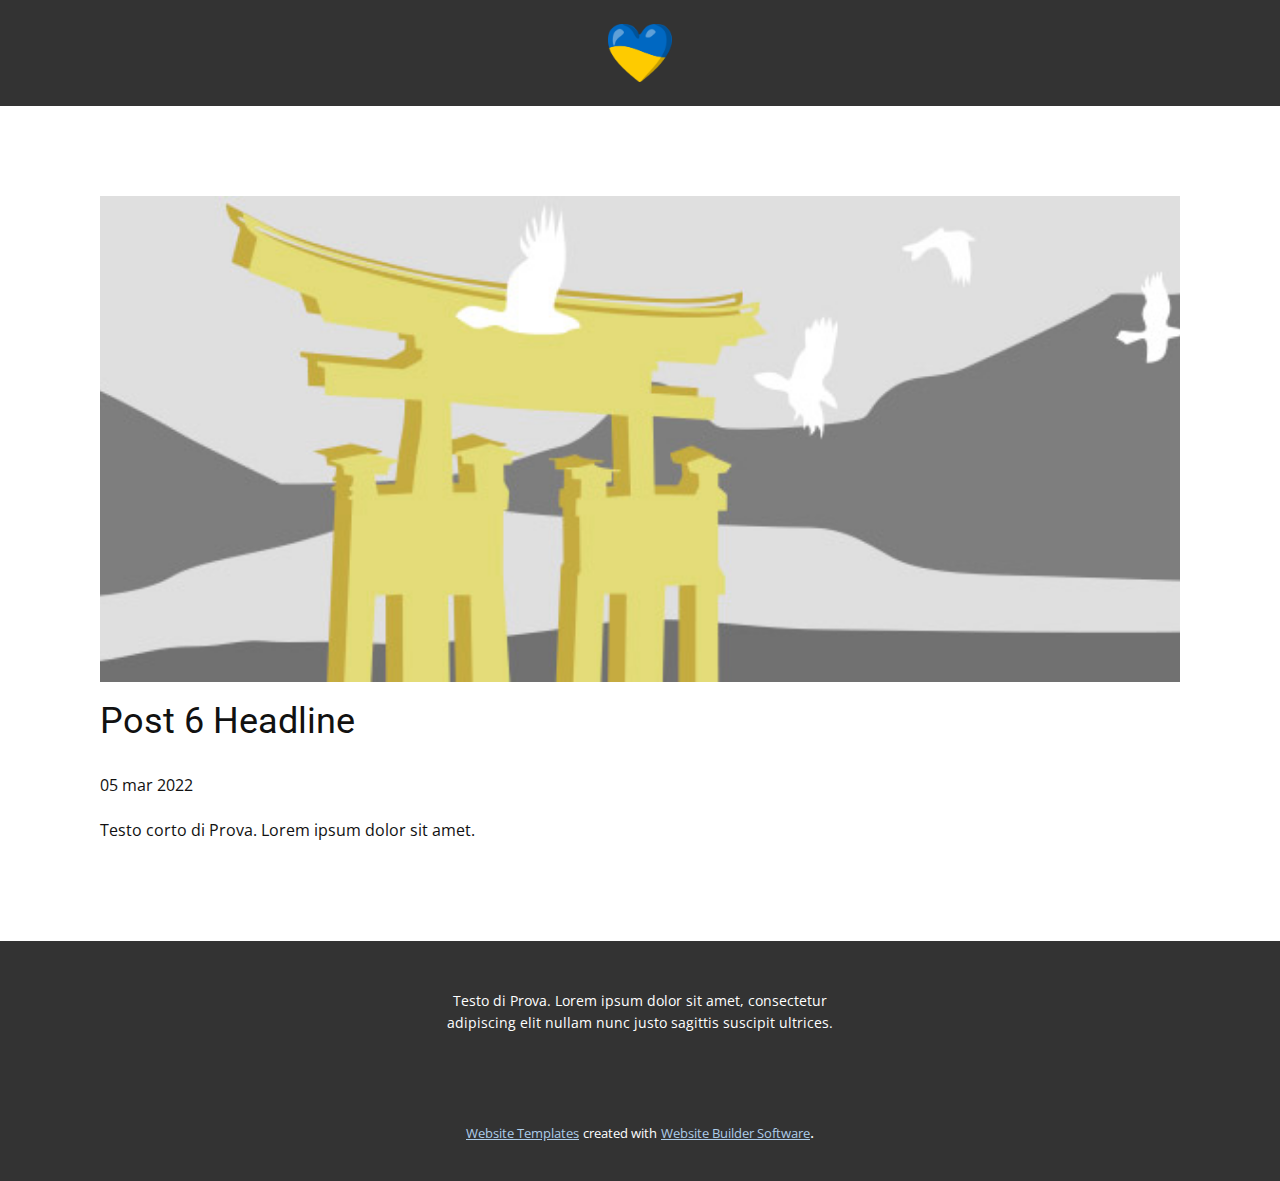
<file: blog/post-5.html>
<!doctype html>
<html style="font-size: 16px;"><head>
    <meta name="viewport" content="width=device-width, initial-scale=1.0">
    <meta charset="utf-8">
    <meta name="keywords" content="Post 1 Headline">
    <meta name="description" content="">
    <meta name="page_type" content="np-template-header-footer-from-plugin">
    <title>Post 6 Headline</title>
    <link rel="stylesheet" href="../nicepage.css" media="screen">
<link rel="stylesheet" href="../Post-Template.css" media="screen">
    <script class="u-script" type="text/javascript" src="../jquery.js" defer=""></script>
    <script class="u-script" type="text/javascript" src="../nicepage.js" defer=""></script>
    <meta name="generator" content="Nicepage 3.17.2, nicepage.com">
    <link id="u-theme-google-font" rel="stylesheet" href="https://fonts.googleapis.com/css?family=Roboto:100,100i,300,300i,400,400i,500,500i,700,700i,900,900i|Open+Sans:300,300i,400,400i,600,600i,700,700i,800,800i">
    
    
    <script type="application/ld+json">{
		"@context": "http://schema.org",
		"@type": "Organization",
		"name": "",
		"logo": "images/4554527b1a0c67ff45277400296ab1e1b28b832ccd36155ad77baf0a0811ce7cad5785a6b1b6e59bbfe959d776840f10b3ed5801b0e8bd393a5bf5_1280.png"
}</script>
    <meta property="og:title" content="Post Template">
    <meta property="og:type" content="website">
    <meta name="theme-color" content="#478ac9">
  </head>
  <body class="u-body"><header class="u-clearfix u-custom-color-1 u-header u-header" id="sec-8c07"><div class="u-clearfix u-sheet u-sheet-1">
        <a href="../Home.html" data-page-id="100829667" class="u-image u-logo u-image-1" data-image-width="1280" data-image-height="1165" title="Home">
          <img src="../images/4554527b1a0c67ff45277400296ab1e1b28b832ccd36155ad77baf0a0811ce7cad5785a6b1b6e59bbfe959d776840f10b3ed5801b0e8bd393a5bf5_1280.png" class="u-logo-image u-logo-image-1" data-image-width="64">
        </a>
      </div></header>
    <section class="u-align-center u-clearfix u-section-1" id="sec-9b0b">
      <div class="u-clearfix u-sheet u-valign-middle-md u-valign-middle-sm u-valign-middle-xs u-sheet-1"><!--post_details--><!--post_details_options_json--><!--{"source":""}--><!--/post_details_options_json--><!--blog_post-->
        <div class="u-container-style u-expanded-width u-post-details u-post-details-1">
          <div class="u-container-layout u-valign-middle u-container-layout-1"><!--blog_post_image-->
            <img alt="" class="u-blog-control u-expanded-width u-image u-image-default u-image-1" src="[data-uri]"><!--/blog_post_image--><!--blog_post_header-->
            <h2 class="u-blog-control u-text u-text-1">Post 6 Headline</h2><!--/blog_post_header--><!--blog_post_metadata-->
            <div class="u-blog-control u-metadata u-metadata-1"><!--blog_post_metadata_date-->
              <span class="u-meta-date u-meta-icon">05 mar 2022</span><!--/blog_post_metadata_date--><!--blog_post_metadata_category-->
              <!--/blog_post_metadata_category--><!--blog_post_metadata_comments-->
              <!--/blog_post_metadata_comments-->
            </div><!--/blog_post_metadata--><!--blog_post_content-->
            <div class="u-align-justify u-blog-control u-post-content u-text u-text-2 fr-view">
  Testo corto di Prova. Lorem ipsum dolor sit amet.
  </div><!--/blog_post_content-->
          </div>
        </div><!--/blog_post--><!--/post_details-->
      </div>
    </section>
    
    
    <footer class="u-align-center u-clearfix u-footer u-grey-80 u-footer" id="sec-b67d"><div class="u-clearfix u-sheet u-sheet-1">
        <p class="u-small-text u-text u-text-variant u-text-1">Testo  di Prova. Lorem ipsum dolor sit amet, consectetur adipiscing elit nullam nunc justo sagittis suscipit ultrices.</p>
      </div></footer>
    <section class="u-backlink u-clearfix u-grey-80">
      <a class="u-link" href="https://localhost/website-templates" target="_blank">
        <span>Website Templates</span>
      </a>
      <p class="u-text">
        <span>created with</span>
      </p>
      <a class="u-link" href="https://localhost/" target="_blank">
        <span>Website Builder Software</span>
      </a>. 
    </section>
  
</body></html>
</file>
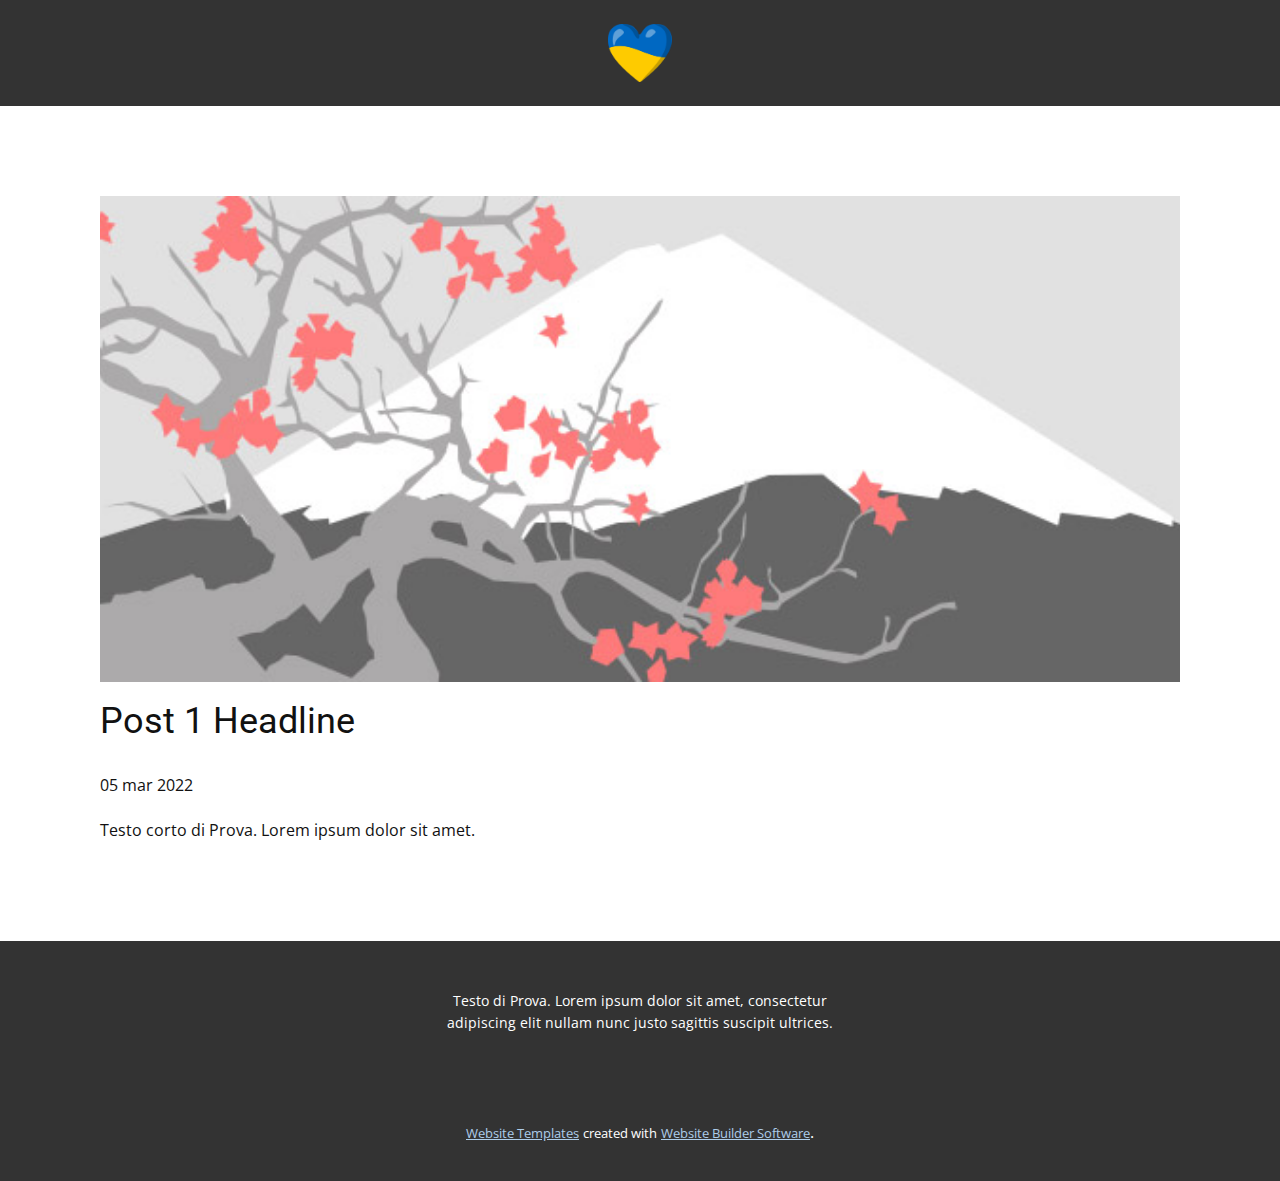
<file: blog/post.html>
<!doctype html>
<html style="font-size: 16px;"><head>
    <meta name="viewport" content="width=device-width, initial-scale=1.0">
    <meta charset="utf-8">
    <meta name="keywords" content="Post 1 Headline">
    <meta name="description" content="">
    <meta name="page_type" content="np-template-header-footer-from-plugin">
    <title>Post 1 Headline</title>
    <link rel="stylesheet" href="../nicepage.css" media="screen">
<link rel="stylesheet" href="../Post-Template.css" media="screen">
    <script class="u-script" type="text/javascript" src="../jquery.js" defer=""></script>
    <script class="u-script" type="text/javascript" src="../nicepage.js" defer=""></script>
    <meta name="generator" content="Nicepage 3.17.2, nicepage.com">
    <link id="u-theme-google-font" rel="stylesheet" href="https://fonts.googleapis.com/css?family=Roboto:100,100i,300,300i,400,400i,500,500i,700,700i,900,900i|Open+Sans:300,300i,400,400i,600,600i,700,700i,800,800i">
    
    
    <script type="application/ld+json">{
		"@context": "http://schema.org",
		"@type": "Organization",
		"name": "",
		"logo": "images/4554527b1a0c67ff45277400296ab1e1b28b832ccd36155ad77baf0a0811ce7cad5785a6b1b6e59bbfe959d776840f10b3ed5801b0e8bd393a5bf5_1280.png"
}</script>
    <meta property="og:title" content="Post Template">
    <meta property="og:type" content="website">
    <meta name="theme-color" content="#478ac9">
  </head>
  <body class="u-body"><header class="u-clearfix u-custom-color-1 u-header u-header" id="sec-8c07"><div class="u-clearfix u-sheet u-sheet-1">
        <a href="../Home.html" data-page-id="100829667" class="u-image u-logo u-image-1" data-image-width="1280" data-image-height="1165" title="Home">
          <img src="../images/4554527b1a0c67ff45277400296ab1e1b28b832ccd36155ad77baf0a0811ce7cad5785a6b1b6e59bbfe959d776840f10b3ed5801b0e8bd393a5bf5_1280.png" class="u-logo-image u-logo-image-1" data-image-width="64">
        </a>
      </div></header>
    <section class="u-align-center u-clearfix u-section-1" id="sec-9b0b">
      <div class="u-clearfix u-sheet u-valign-middle-md u-valign-middle-sm u-valign-middle-xs u-sheet-1"><!--post_details--><!--post_details_options_json--><!--{"source":""}--><!--/post_details_options_json--><!--blog_post-->
        <div class="u-container-style u-expanded-width u-post-details u-post-details-1">
          <div class="u-container-layout u-valign-middle u-container-layout-1"><!--blog_post_image-->
            <img alt="" class="u-blog-control u-expanded-width u-image u-image-default u-image-1" src="[data-uri]"><!--/blog_post_image--><!--blog_post_header-->
            <h2 class="u-blog-control u-text u-text-1">Post 1 Headline</h2><!--/blog_post_header--><!--blog_post_metadata-->
            <div class="u-blog-control u-metadata u-metadata-1"><!--blog_post_metadata_date-->
              <span class="u-meta-date u-meta-icon">05 mar 2022</span><!--/blog_post_metadata_date--><!--blog_post_metadata_category-->
              <!--/blog_post_metadata_category--><!--blog_post_metadata_comments-->
              <!--/blog_post_metadata_comments-->
            </div><!--/blog_post_metadata--><!--blog_post_content-->
            <div class="u-align-justify u-blog-control u-post-content u-text u-text-2 fr-view">
  Testo corto di Prova. Lorem ipsum dolor sit amet.
  </div><!--/blog_post_content-->
          </div>
        </div><!--/blog_post--><!--/post_details-->
      </div>
    </section>
    
    
    <footer class="u-align-center u-clearfix u-footer u-grey-80 u-footer" id="sec-b67d"><div class="u-clearfix u-sheet u-sheet-1">
        <p class="u-small-text u-text u-text-variant u-text-1">Testo  di Prova. Lorem ipsum dolor sit amet, consectetur adipiscing elit nullam nunc justo sagittis suscipit ultrices.</p>
      </div></footer>
    <section class="u-backlink u-clearfix u-grey-80">
      <a class="u-link" href="https://localhost/website-templates" target="_blank">
        <span>Website Templates</span>
      </a>
      <p class="u-text">
        <span>created with</span>
      </p>
      <a class="u-link" href="https://localhost/" target="_blank">
        <span>Website Builder Software</span>
      </a>. 
    </section>
  
</body></html>
</file>
